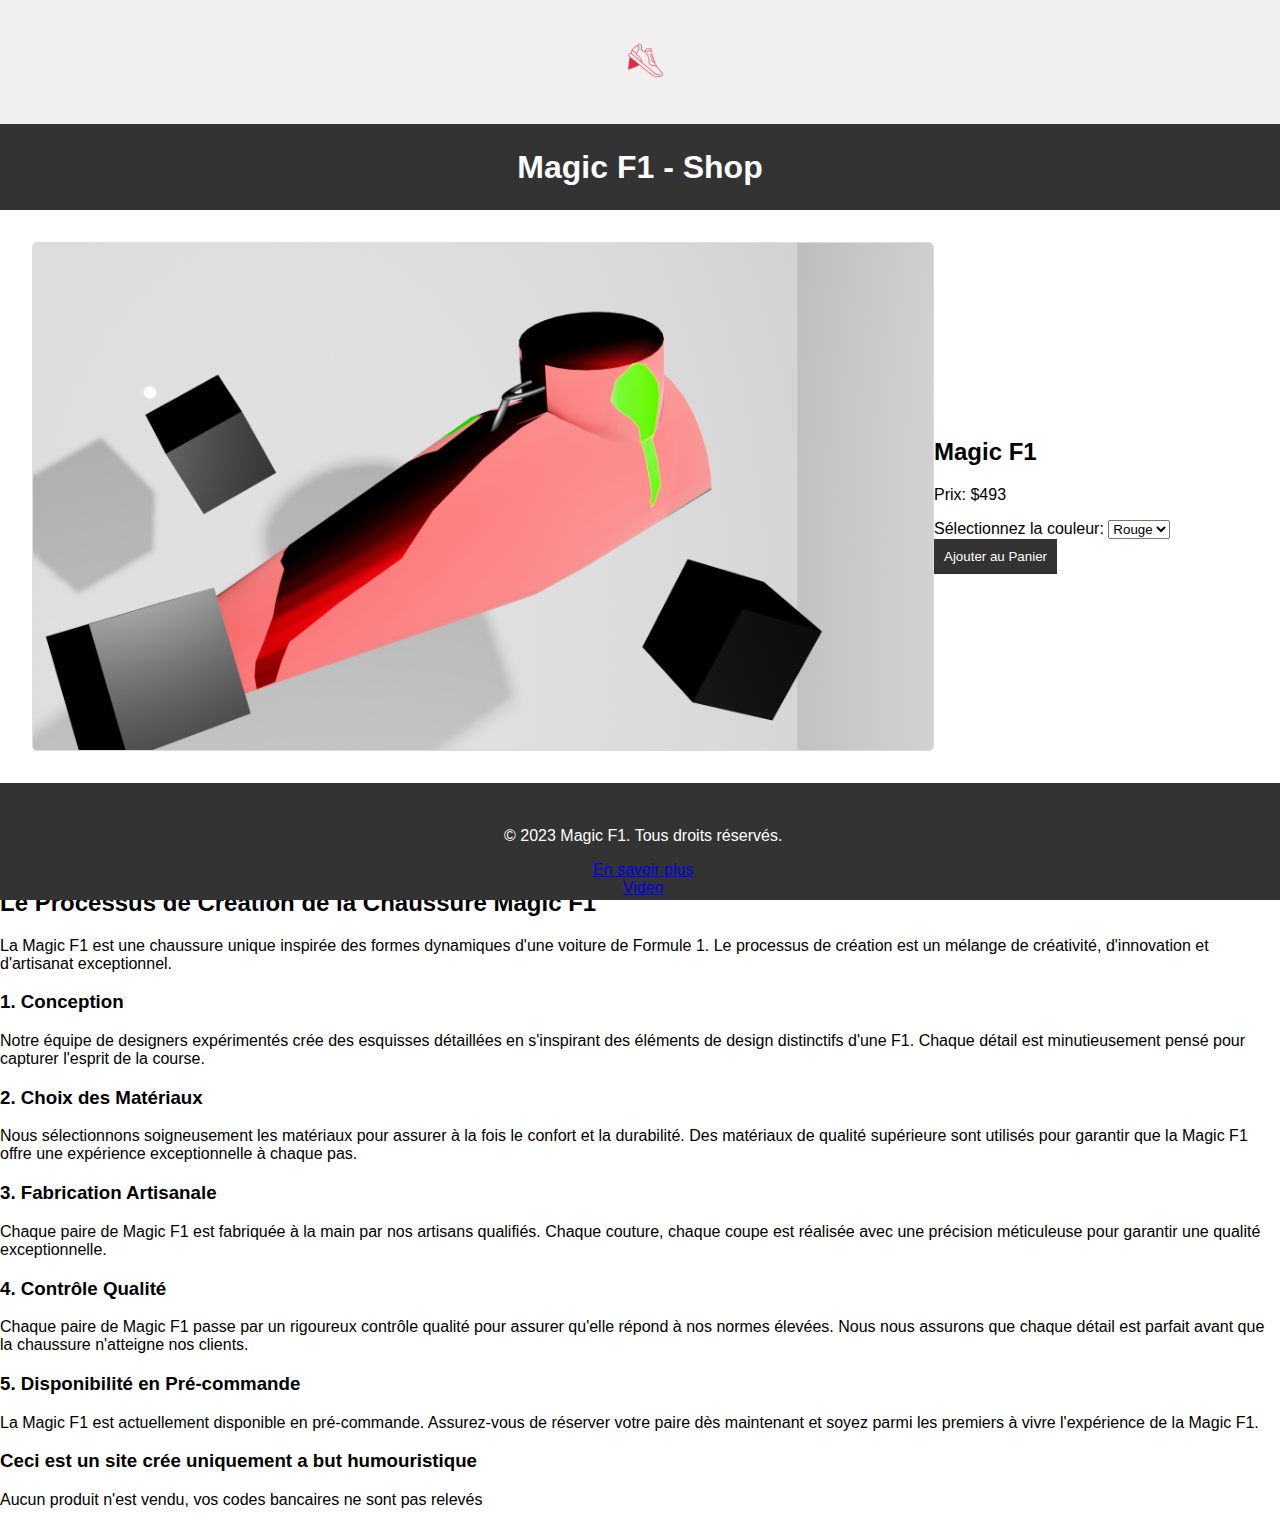
<file: index.html>
<!DOCTYPE html>
<html lang="fr">
<head>
    <style>
        #header {
            background-color: #f0f0f0;
            padding: 10px;
            text-align: center;
        }

        #logo {
            max-width: 100px;
            max-height: 100px;
        }
    </style>
</head>
<body>
    <div id="header">
        <img id="logo" src="image1.png" alt="Logo Magic">
    </div>
</body>
</html>

<!DOCTYPE html>
<html lang="en">
<head>
    <meta charset="UTF-8">
    <meta name="viewport" content="width=device-width, initial-scale=1.0">
    <title>Magic F1 - Shop</title>
    <style>
        body {
            font-family: Arial, sans-serif;
            margin: 0;
            padding: 0;
        }

        header, footer {
            background-color: #333;
            color: #fff;
            text-align: center;
            padding: 0.2em;
        }

        .produit {
            display: flex;
            justify-content: space-around;
            align-items: center;
            padding: 2em;
        }

        .produit img {
            max-width: 900px;
            border: 1px solid #ddd;
            border-radius: 5px;
        }

        .details-produit {
            max-width: 400px;
        }

        button {
            background-color: #333;
            color: #fff;
            padding: 10px;
            border: none;
            cursor: pointer;
        }

        button:hover {
            background-color: #555;
        }

        footer {
            position: fixed;
            bottom: 0;
            width: 100%;
        }
    </style>
</head>
<body>

<header>
    <h1>Magic F1 - Shop</h1>
</header>

<section class="produit">
    <img id="imageProduit" src="chaussure.png" alt="Magic F1 Rouge">
    <div class="details-produit">
        <h2>Magic F1</h2>
        <p>Prix: $493</p>
        <label for="couleur">Sélectionnez la couleur:</label>
        <select id="couleur" onchange="changerCouleur()">
            <option value="rouge">Rouge</option>
            <option value="bleue">Bleue</option>
        </select>
        <button onclick="ajouterAuPanier()">Ajouter au Panier</button>
    </div>
</section>

<script>
    window.onload = function () {
        document.getElementById("imageProduit").src = "chaussure.png";
    };

    function ajouterAuPanier() {
        alert("Produit ajouté au panier. Continuez vers le processus de paiement.");
        var couleurSelectionnee = document.getElementById("couleur").value;
        if (couleurSelectionnee === "rouge") {
            window.location.href = "panier.html";
        } else if (couleurSelectionnee === "bleue") {
            window.location.href = "panier2.html";
        }
    }

    function changerCouleur() {
        var couleurSelectionnee = document.getElementById("couleur").value;
        var imageProduit = document.getElementById("imageProduit");

        if (couleurSelectionnee === "rouge") {
            imageProduit.src = "chaussure.png";
        } else if (couleurSelectionnee === "bleue") {
            imageProduit.src = "chaussurebleue.jpg";
        }
    }
</script>
</body>
</html>


<!DOCTYPE html>
<html lang="en">
<head>
    <meta charset="UTF-8">
    <meta name="viewport" content="width=device-width, initial-scale=1.0">
    <title>Processus de Création - Magic F1</title>
    <link rel="stylesheet" href="styles.css">
</head>
<body>

<header>
    <h1>Processus de Création - Magic F1</h1>
</header>

<section class="processus">
    <h2>Le Processus de Création de la Chaussure Magic F1</h2>

    <p>La Magic F1 est une chaussure unique inspirée des formes dynamiques d'une voiture de Formule 1. Le processus de création est un mélange de créativité, d'innovation et d'artisanat exceptionnel.</p>

    <h3>1. Conception</h3>
    <p>Notre équipe de designers expérimentés crée des esquisses détaillées en s'inspirant des éléments de design distinctifs d'une F1. Chaque détail est minutieusement pensé pour capturer l'esprit de la course.</p>

    <h3>2. Choix des Matériaux</h3>
    <p>Nous sélectionnons soigneusement les matériaux pour assurer à la fois le confort et la durabilité. Des matériaux de qualité supérieure sont utilisés pour garantir que la Magic F1 offre une expérience exceptionnelle à chaque pas.</p>

    <h3>3. Fabrication Artisanale</h3>
    <p>Chaque paire de Magic F1 est fabriquée à la main par nos artisans qualifiés. Chaque couture, chaque coupe est réalisée avec une précision méticuleuse pour garantir une qualité exceptionnelle.</p>

    <h3>4. Contrôle Qualité</h3>
    <p>Chaque paire de Magic F1 passe par un rigoureux contrôle qualité pour assurer qu'elle répond à nos normes élevées. Nous nous assurons que chaque détail est parfait avant que la chaussure n'atteigne nos clients.</p>

    <h3>5. Disponibilité en Pré-commande</h3>
    <p>La Magic F1 est actuellement disponible en pré-commande. Assurez-vous de réserver votre paire dès maintenant et soyez parmi les premiers à vivre l'expérience de la Magic F1.</p>

    <h3>Ceci est un site crée uniquement a but humouristique</h3>
    <p>Aucun produit n'est vendu, vos codes bancaires ne sont pas relevés</p>

</section>

<footer>
    <p>&copy; 2023 Magic F1. Tous droits réservés.</p>
    <li><a href="https://youtu.be/dQw4w9WgXcQ?si=EuQt0rgylmHZ6sze&t=44">En savoir plus</a></li>
    <li><a href="https://youtu.be/qOoXzdmzEPY">Video</a></li>
</footer>

</body>
</html>
</file>
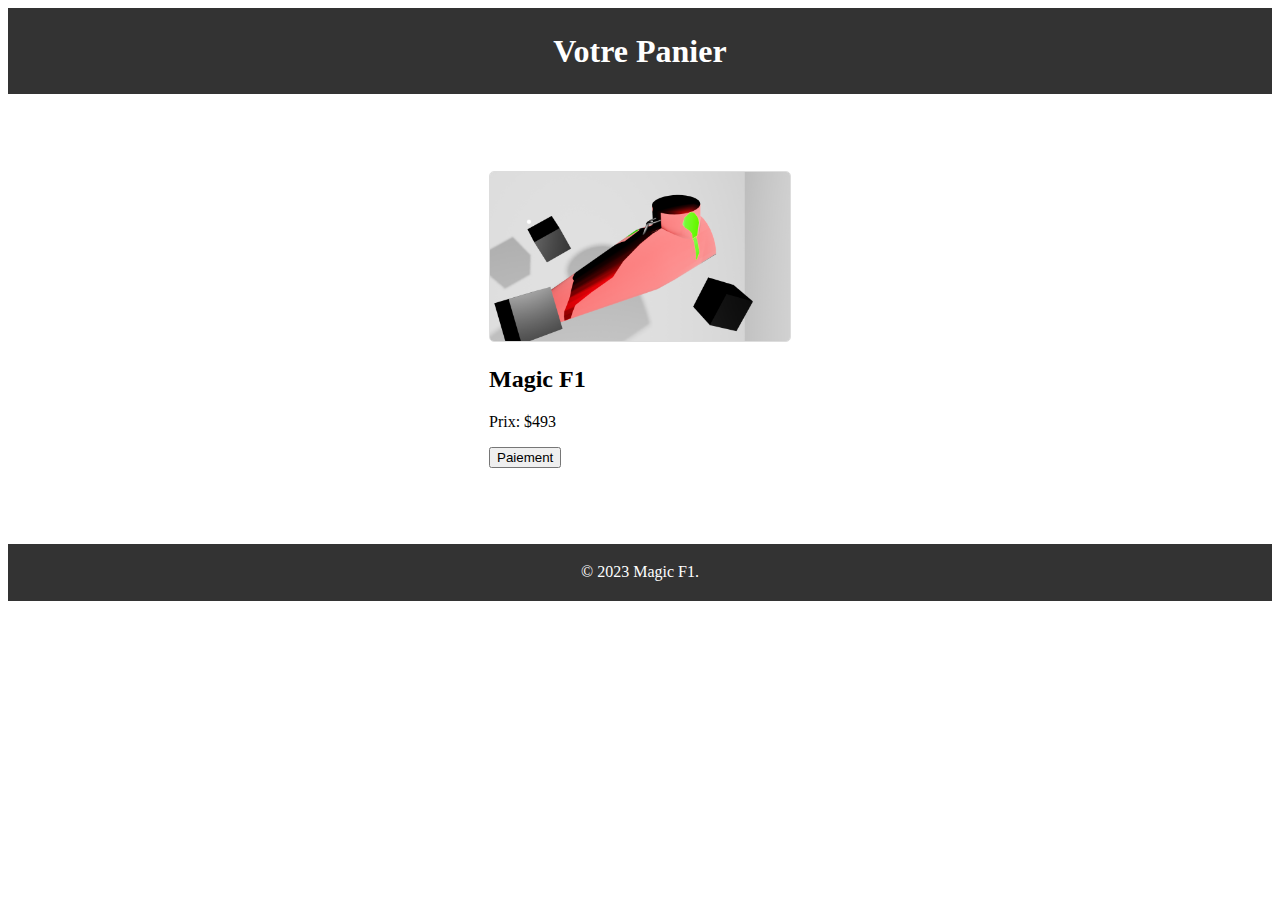
<file: panier.html>
<!DOCTYPE html>
<html lang="fr">
<head>
    <meta charset="UTF-8">
    <meta name="viewport" content="width=device-width, initial-scale=1.0">
    <title>Votre Panier - Magic F1 Shop</title>
    <link rel="stylesheet" href="styles.css">
</head>
<style>
    header, footer {
    background-color: #333;
    color: #fff;
    text-align: center;
    padding: 0.2em;
}
    .panier {
    display: flex;
    justify-content: center;
    align-items: center;
    height: 50vh; 
}

.panier img {
    max-width: 300px;
    border: 1px solid #ddd;
    border-radius: 5px;
}
</style>
    
<body>

<header>
    <h1>Votre Panier</h1>
</header>
</section>
<section class="panier">
    <div class="details-produit">
        <img src="chaussure.png" alt="Magic F1">
        <h2>Magic F1</h2>
        <p>Prix: $493</p>
        <button onclick="ouvrirPopupPaiement()">Paiement</button>
    </div>
</section>
<div id="popupPaiement" class="popup">
    <label for="codeCB">Code de CB:</label>
    <input type="text" id="codeCB" placeholder="Entrez votre code de CB">

    <label for="adresse">Adresse:</label>
    <input type="text" id="adresse" placeholder="Entrez votre adresse">

    <button onclick="terminerAchat()">Terminer</button>
</div>

<div id="popupMerci" class="popup">
    <p>Merci pour votre achat!</p>
</div>

<footer>
    <p>&copy; 2023 Magic F1.</p>
</footer>

<script>
    function ouvrirPopupPaiement() {
        document.getElementById("popupPaiement").style.display = "block";
    }

    function terminerAchat() {
        alert("Merci pour votre achat!");
        document.getElementById("popupPaiement").style.display = "none";
        document.getElementById("popupMerci").style.display = "block";

        setTimeout(function() {
            document.getElementById("popupMerci").style.display = "none";
        }, 5000);
    }
</script>
</body>
</html>
</file>
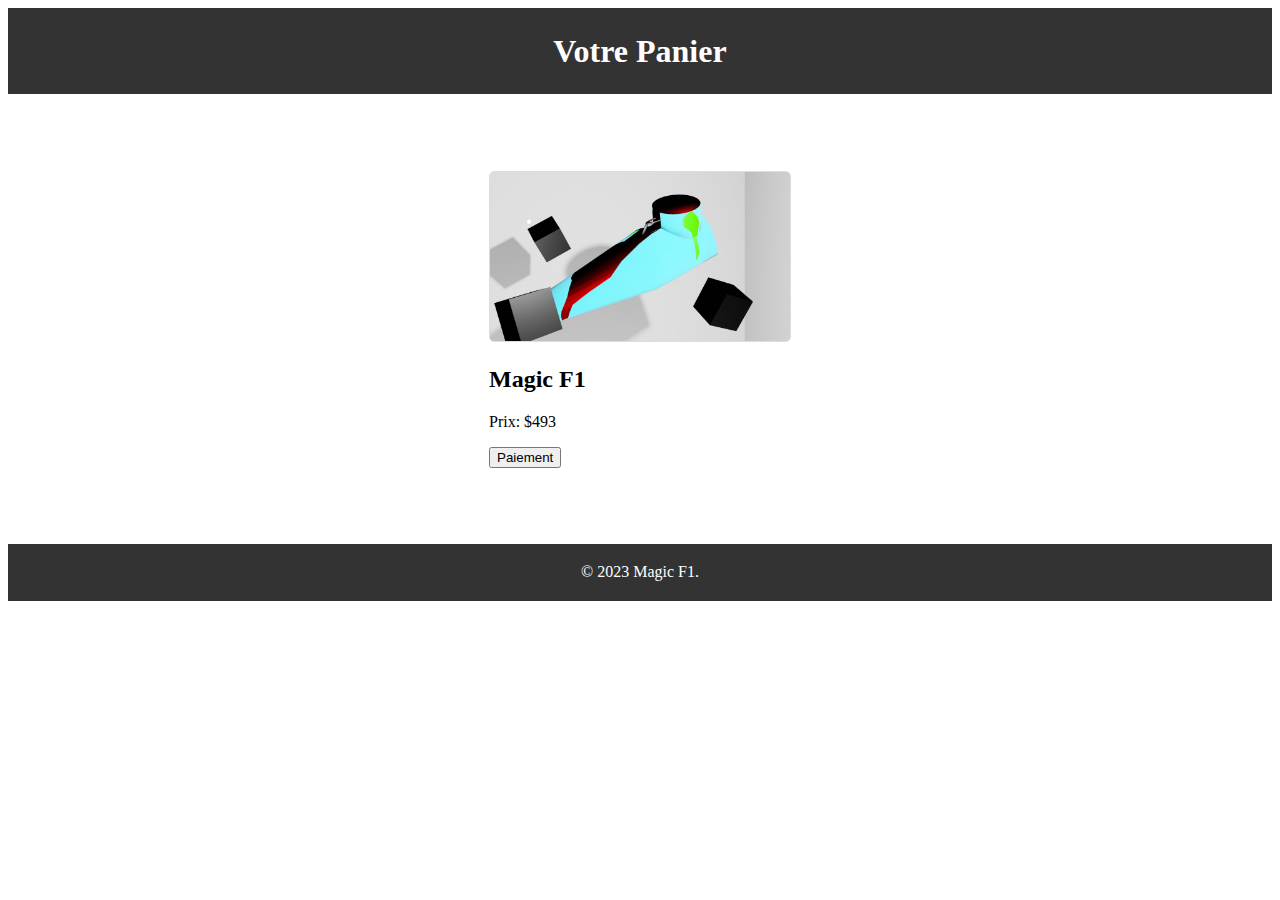
<file: panier2.html>
<!DOCTYPE html>
<html lang="fr">
<head>
    <meta charset="UTF-8">
    <meta name="viewport" content="width=device-width, initial-scale=1.0">
    <title>Votre Panier - Magic F1 Shop</title>
    <link rel="stylesheet" href="styles.css">
</head>
<style>
    header, footer {
    background-color: #333;
    color: #fff;
    text-align: center;
    padding: 0.2em;
}
    .panier {
    display: flex;
    justify-content: center;
    align-items: center;
    height: 50vh; 
}

.panier img {
    max-width: 300px;
    border: 1px solid #ddd;
    border-radius: 5px;
}
</style>
    
<body>

<header>
    <h1>Votre Panier</h1>
</header>
</section>
<section class="panier">
    <div class="details-produit">
        <img src="chaussurebleue.jpg" alt="Magic F1">
        <h2>Magic F1</h2>
        <p>Prix: $493</p>
        <button onclick="ouvrirPopupPaiement()">Paiement</button>
    </div>
</section>
<div id="popupPaiement" class="popup">
    <label for="codeCB">Code de CB:</label>
    <input type="text" id="codeCB" placeholder="Entrez votre code de CB">

    <label for="adresse">Adresse:</label>
    <input type="text" id="adresse" placeholder="Entrez votre adresse">

    <button onclick="terminerAchat()">Terminer</button>
</div>

<div id="popupMerci" class="popup">
    <p>Merci pour votre achat!</p>
</div>

<footer>
    <p>&copy; 2023 Magic F1.</p>
</footer>

<script>
    function ouvrirPopupPaiement() {
        document.getElementById("popupPaiement").style.display = "block";
    }

    function terminerAchat() {
        alert("Merci pour votre achat!");
        document.getElementById("popupPaiement").style.display = "none";
        document.getElementById("popupMerci").style.display = "block";

        setTimeout(function() {
            document.getElementById("popupMerci").style.display = "none";
        }, 5000);
    }
</script>
</body>
</html>
</file>
<file: styles.css>
.popup {
    display: none;
    position: fixed;
    top: 50%;
    left: 50%;
    transform: translate(-50%, -50%);
    padding: 20px;
    background-color: #fff;
    box-shadow: 0 0 10px rgba(0, 0, 0, 0.3);
    z-index: 1000;
}

.popup label,
.popup input {
    display: block;
    margin-bottom: 10px;
}

.popup button {
    background-color: #333;
    color: #fff;
    padding: 10px;
    border: none;
    cursor: pointer;
}

.popup button:hover {
    background-color: #555;
}
</file>
